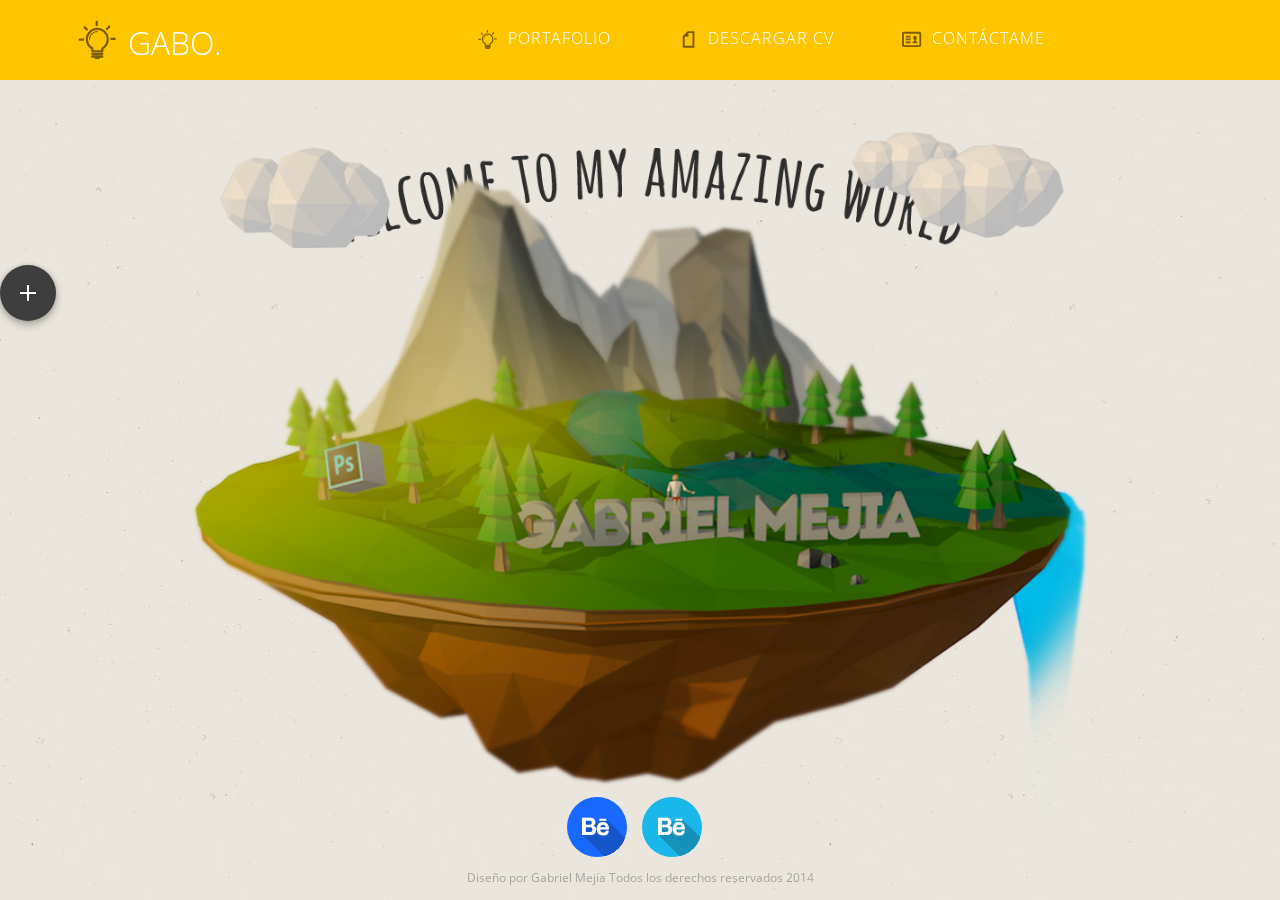
<file: index.html>
<!DOCTYPE html>
<html lang="es">
    <head>
        <meta charset="utf-8">
        <meta name="description" content="Portafolio Gabriel Mejía">
        <meta name="author" content="Gabriel Mejia">
        <meta name="viewport" content="width=device-width, minimum-scale=1, maximum-scale=1, user-scalable=no"> 
        
        <title>Portafolio Gabriel Mejia</title>
        <link href='http://fonts.googleapis.com/css?family=Open+Sans:400italic,700italic,400,700,300' rel='stylesheet' type='text/css'>
        <link rel="stylesheet" href="css/normalize.css">
        <link rel="stylesheet" href="css/estilos.css">
        <link rel="stylesheet" href="css/queries.css">
        <link rel="stylesheet" href="css/animate.css">
		<link rel="stylesheet" type="text/css" href="css/component.css" />
		<script src="js/modernizr.custom.js"></script>
        <script type="text/javascript" src="http://ajax.googleapis.com/ajax/libs/jquery/1.10.1/jquery.min.js"></script>
		<script src="js/wow.js"></script>
		<script>
		 new WOW().init();
		</script>
		
    </head>

<!---PRELOADER-->  
   
<div class='preloader'>
   <img src='images/loading.gif' alt='loading image'/>
    <h1>Cargando...</h1>
</div>
	
<!---//////PRELOADER-->  	

    <body>
		
<div id="st-container" class="st-container">
    <nav class="st-menu st-effect-4 wow fadeInDown" id="menu-4">
        <h2 class="icon icon-portafolio">Gabo</h2>
        <ul>
            <li><a class="icon icon-portafolio" href="#">Portafolio</a></li>
            <li><a class="icon icon-cv" href="#" target="_blank">Descargar CV</a></li>
            <li><a class="icon icon-contact" href="contactame.html" target="_top">Contáctame</a></li>
        </ul>
    </nav>
        
<!-- content push wrapper -->
<div class="st-pusher">

    <div class="st-content"><!-- this is the wrapper for the content -->
        <div class="st-content-inner"><!-- extra div for emulating position:fixed of the menu -->
				<div id="container" class="container wow fadeInDown" data-wow-duration='1s'>
					<ul id="scene" class="scene">
						<li class="layer welcome" data-depth="0.30"><img src="images/welcome.png"></li>
						<li class="layer isla" data-depth="0.40"><img src="images/p1.png"></li>
						<li class="layer cloud" data-depth="0.50"><img src="images/p4.png"></li>           
						<li class="layer cloud" data-depth="1.80"><img src="images/p2.png"></li>
						<li class="layer cloud2" data-depth="1.40"><img src="images/p3.png"></li>
					</ul>
				</div>
			
<!--
			<div class="landing">
				<img src="./images/p1%20original.png">			
			
			</div>
-->

		<div class="b1 botones">
			<img class="a01 ng" src="images/bt_compose2_2x.png">
			<img class="b01 ng" src="images/bt_speed_dial_2x.png">
		</div>
		
 
<!---SOCIAL MEDIA-->  
	<div class="social-media" data-wow-delay='1s'>
		<div class="icons-sm behance icon icon-behance"></div>
		<div class="icons-sm dribble icon icon-behance"></div>
	</div>			

<!---SOCIAL MEDIA-->  			
			
<!---DESKTOP MENU-->  

	<div class="menu-desktop animated fadeInDown wow">
		<h1 class="icon icon-portafolio">GABO.</h1>
		<nav>
			<ul>
				<li><a class="icon icon-portafolio" href="#">Portafolio</a></li>
				<li><a class="icon icon-cv" href="#">Descargar CV</a></li>
				<li><a class="icon icon-contact" href="contactame.html">Contáctame</a></li>
			</ul>
		</nav>
	</div>

<!---/////DESKTOP MENU-->  

        <div id="st-trigger-effects" class="btn_menu">
            <button data-effect="st-effect-4"><a class="icon-menu"></a></button>
        </div>        
            
<!---Footer-->  

            <footer>
                <h1>
                    Diseño por Gabriel Mejía Todos los derechos reservados 2014
                </h1>
            </footer>
            
<!---///Footer-->    


            <div class="main clearfix">
            </div><!-- /main -->
        </div><!-- /st-content-inner -->
    </div><!-- /st-content -->
</div><!-- /st-pusher -->
</div><!-- /st-container -->
    

	<!-- Scripts -->
    <script src="js/parallax.js"></script>
	<script>
	// Pretty simple huh?
	var scene = document.getElementById('scene');
	var parallax = new Parallax(scene);
	</script>
		<script src="js/classie.js"></script>
		<script src="js/sidebarEffects.js"></script>
		<script src="js/portafolio.js"></script>        

    </body>


</html>
</file>
<file: css/estilos.css>
@charset "UTF-8";

@font-face {
  font-family: "portafolio";
  src:url("../fonts/portafolio.eot");
  src:url("../fonts/portafolio.eot?#iefix") format("embedded-opentype"),
    url("../fonts/portafolio.woff") format("woff"),
    url("../fonts/portafolio.ttf") format("truetype"),
    url("../fonts/portafolio.svg#portafolio") format("svg");
  font-weight: normal;
  font-style: normal;
}

[data-icon]:before {
  font-family: "portafolio" !important;
  content: attr(data-icon);
  font-style: normal !important;
  font-weight: normal !important;
  font-variant: normal !important;
  text-transform: none !important;
  speak: none;
  line-height: 1;
  -webkit-font-smoothing: antialiased;
  -moz-osx-font-smoothing: grayscale;
}

[class^="icon-"]:before,
[class*=" icon-"]:before {
  font-family: "portafolio" !important;
  font-style: normal !important;
  font-weight: normal !important;
  font-variant: normal !important;
  text-transform: none !important;
  speak: none;
  line-height: 1;
  -webkit-font-smoothing: antialiased;
  -moz-osx-font-smoothing: grayscale;
}

.icon-menu:before {
  content: "a";
    font-size: 2em;
}
.icon-cv:before {
  content: "b";
}
.icon-portafolio:before {
  content: "d";
}
.icon-contact:before {
  content: "e";
}
.icon-behance:before {
  content: "f";
}

.icon:before{
	speak: none;
	font-style: normal;
	font-weight: normal;
	font-variant: normal;
	text-transform: none;
	line-height: 1;
	vertical-align: bottom;
	margin-right: 0.5em;
	font-size: 1.2em;
	-webkit-font-smoothing: antialiased;
}


/*PRE LOADER*/

.preloader {
    display: block;
    position: fixed;
    width: 100%;
    height: 100%;
    z-index: 9999;
    background: #ffc600;
    top: 0;
    left: 0;
 }

.preloader img{
    position: absolute;
    width: 30px;
    top: 50%;
    left: 50%; 
	margin: -25px -15px;
    align-content: center;
}

.preloader h1{
    position: relative;
    top: 50%;
    text-align: center;
    font-weight: 200;
    letter-spacing: -3px;
    color: rgba(0, 0, 0, 0.6);
}

/* END OF PRE LOADER*/


body{
    font-family: "Open Sans";
    font-size: 16px;

}

html, html a {
    -webkit-font-smoothing: antialiased !important;

}

.st-menu{
    padding: 0 6em 0 2em ;
    position: absolute;
    top: 1em;
    left: 1em;
    z-index: 3;
}

.st-menu ul{
    list-style: none;
    margin: 0;
    padding: 0;
    position: absolute;
    left: 0;

}

.st-menu ul li{
    display: inline-block;
    margin: 0 1em 0 0;
    width: 250px;
}

.st-menu ul li a{
    color: #c2c2c2;
    display: block;
    padding: 0.5em 0.8em;
    text-decoration: none;
    transition: .8s;
}

.st-menu ul li a:hover{
    color: #858585;
}



.social-media{
	position: fixed;
	z-index: 99999;
	bottom: 0%;
	width: 100%;
	padding: 0 0 2.4em 0;
	text-align: center;
}

.icons-sm{
	display: inline-block;
    text-decoration: none;
    text-align: center;
    color: white;
	width: 60px;
    height: 60px;
    overflow: hidden;
	margin-right: .5em;
    -webkit-border-radius: 50%;
    -moz-border-radius: 50%;
    border-radius: 50%;
	z-index: 5;
	font-size: 1.4em;
}

.behance{
	background-color: #1769FF;
	padding: 0.6em .7em;
/*
	text-shadow: rgb(21,82,194) 1px 1px,
    rgb(21,82,194) 2px 2px, rgb(21,82,194) 3px 3px,    rgb(21,82,194) 4px 4px,    rgb(21,82,194) 5px 5px,    rgb(21,82,194) 6px 6px,    rgb(21,82,194) 7px 7px,    rgb(21,82,194) 8px 8px,    rgb(21,82,194) 9px 9px,    rgb(21,82,194) 10px 10px,    rgb(21,82,194) 11px 11px,    rgb(21,82,194) 12px 12px,    rgb(21,82,194) 13px 13px,   rgb(21,82,194) 14px 14px,    rgb(21,82,194) 15px 15px,    rgb(21,82,194) 16px 16px,    rgb(21,82,194) 17px 17px,    rgb(21,82,194) 18px 18px,    rgb(21,82,194) 19px 19px,    rgb(21,82,194) 20px 20px,    rgb(21,82,194) 21px 21px,    rgb(21,82,194) 22px 22px,    rgb(21,82,194) 23px 23px,    rgb(21,82,194) 24px 24px,    rgb(21,82,194) 25px 25px,    rgb(21,82,194) 26px 26px,    rgb(21,82,194) 27px 27px,    rgb(21,82,194) 28px 28px,    rgb(21,82,194) 29px 29px,  rgb(21,82,194) 30px 30px,    rgb(21,82,194) 31px 31px,    rgb(21,82,194) 32px 32px,    rgb(21,82,194) 33px 33px,    rgb(21,82,194) 34px 34px,    rgb(21,82,194) 35px 35px,    rgb(21,82,194) 36px 36px,    rgb(21,82,194) 37px 37px,    rgb(21,82,194) 38px 38px,    rgb(21,82,194) 39px 39px,    rgb(21,82,194) 40px 40px,    rgb(21,82,194) 41px 41px,    rgb(21,82,194) 42px 42px,    rgb(21,82,194) 43px 43px,    rgb(21,82,194) 44px 44px,    rgb(21,82,194) 45px 45px,    rgb(21,82,194) 46px 46px,    rgb(21,82,194) 47px 47px,    rgb(21,82,194) 48px 48px,    rgb(21,82,194) 49px 49px,    rgb(21,82,194) 50px 50px,    rgb(21,82,194) 51px 51px,    rgb(21,82,194) 52px 52px,    rgb(21,82,194) 53px 53px,    rgb(21,82,194) 54px 54px,    rgb(21,82,194) 55px 55px,    rgb(21,82,194) 56px 56px,    rgb(21,82,194) 57px 57px,    rgb(21,82,194) 58px 58px,    rgb(21,82,194) 59px 59px,    rgb(21,82,194) 60px 60px,    rgb(21,82,194) 61px 61px,    rgb(21,82,194) 62px 62px,    rgb(21,82,194) 63px 63px,    rgb(21,82,194) 64px 64px,    rgb(21,82,194) 65px 65px,    rgb(21,82,194) 66px 66px,    rgb(21,82,194) 67px 67px,    rgb(21,82,194) 68px 68px,    rgb(21,82,194) 69px 69px,    rgb(21,82,194) 70px 70px,    rgb(21,82,194) 71px 71px,    rgb(21,82,194) 72px 72px,    rgb(21,82,194) 73px 73px,    rgb(21,82,194) 74px 74px,    rgb(21,82,194) 75px 75px,    rgb(21,82,194) 76px 76px,    rgb(21,82,194) 77px 77px,    rgb(21,82,194) 78px 78px,    rgb(21,82,194) 79px 79px,    rgb(21,82,194) 80px 80px,    rgb(21,82,194) 81px 81px,    rgb(21,82,194) 82px 82px,    rgb(21,82,194) 83px 83px,    rgb(21,82,194) 84px 84px,    rgb(21,82,194) 85px 85px,    rgb(21,82,194) 86px 86px,    rgb(21,82,194) 87px 87px,    rgb(21,82,194) 88px 88px,    rgb(21,82,194) 89px 89px,    rgb(21,82,194) 90px 90px,    rgb(21,82,194) 91px 91px,    rgb(21,82,194) 92px 92px,    rgb(21,82,194) 93px 93px,    rgb(21,82,194) 94px 94px,    rgb(21,82,194) 95px 95px,    rgb(21,82,194) 96px 96px,    rgb(21,82,194) 97px 97px,    rgb(21,82,194) 98px 98px,    rgb(21,82,194) 99px 99px,    rgb(21,82,194) 100px 100px;
*/

}

.dribble{
	background-color: #1AB7EA;
	padding: 0.6em .7em;

}



img {
  display: block;
  width: 100%;
}


button{
    border: none;
	padding: 0.6em 0.6em;
	background: #ffc600;
	color: #fff;
	font-family: 'Open Sans', Calibri, Arial, sans-serif;
	font-size: 1em;
	letter-spacing: 1px;
	text-transform: uppercase;
	cursor: pointer;
	display: inline-block;
    border-right: 1px solid rgba(255, 255, 255, 0.3);
}


/*menu desktop*/


.menu-desktop{
	height: 80px;
	position: absolute;
	top: 0;
    padding: 0 15% 0 2em ;
    z-index: 3;
	text-align: right;
	width: 100%;
	-webkit-animation-delay:.7s;
	-moz-animation-delay:.7s;
	-o-animation-delay:.7s;
	-ms-animation-delay:.7s;
	overflow: hidden;
}

.menu-desktop h1{
	text-align: left;
	position: fixed;
	color: white;
	font-weight: 100;
	top: 0;
	left: 10%;
}


.menu-desktop h1:before{
    color: #7d5b00;
	font-size: 1.2em;
	position: absolute;
	margin: 0 -50px;
}

.menu-desktop ul{
    list-style: none;
    padding: 0.7em;
    position: relative;
    left: 0;

}

.menu-desktop ul li{
	display: inline;
	margin: 0 0 0 0;
}

.menu-desktop ul li a{
    padding: 2em 2em;
    text-decoration: none;
    transition: .8s;
	outline: none;
	color: white;
	text-transform: uppercase;
	letter-spacing: 1px;
	font-weight: 100;
	-webkit-transition: background 0.3s, box-shadow 0.3s;
	transition: background 0.3s, box-shadow 0.3s;
}

.menu-desktop ul li a:before{
    color: #7d5b00;
	font-size: 1.2em;
}

.menu-desktop ul li a:hover {
	background: rgba(0,0,0,0.2);
	box-shadow: inset 0 -1px rgba(0,0,0,0);
	color: #fff;
}




/* END menu desktop*/



.btn_menu {
    position: absolute;
    top: 0;
    left: 0;
    width: 100%;
    background-color: #ffc600;
}

.container {
	margin: 0 auto;
	padding: 85px 0 0 0;
	width: 100%;
	max-width: 900px;
/*	max-height: 50%;*/
}


.scene {
  padding: 0;
  margin: 0;
}


.scene,
.layer {
  display: block;
/*  height: 100%;*/
  width: 100%;
  padding: 0;
  margin: 0;
}


.isla{
    padding-top: 10%;
}

.cloud2{
/*    padding: 0 0 0 0;*/
}

.welcome{
	padding: 5% 0 0 0;
}




footer{
    z-index: 1;        
    position: fixed;
    padding: 10px 0px 0.4em 0px;
    bottom: 0;
    margin: 0 auto;
    width: 100%;
}

footer h1{
    font-weight: 400;
    font-size: 12px;
    color: rgba(0, 0, 0, 0.3);
    letter-spacing: px;
    text-align: center;
}



.wraper {
	position: absolute;
	text-align: center;
	width: 100%;
	height: 100%;
}

.landing {
	position: absolute;
	margin: 0 auto;
	float: none;
	max-height: 100%;
	background-color: red;
	
}

.botones {
	border: none;
	border-radius: 50%;
	box-shadow: 0 0 4px rgba(0,0,0,.14),0 4px 8px rgba(0,0,0,.28);
	box-sizing: content-box;
	cursor: pointer;
	outline: none;
	padding: 0;
	pointer-events: auto;
	position: relative;
	-webkit-user-drag: none;
	-webkit-transform: scale(1) rotate(360deg);
	transform: scale(1) rotate(360deg);
	-webkit-transition: -webkit-transform 150ms cubic-bezier(.4,0,1,1);
	transition: transform 150ms cubic-bezier(.4,0,1,1);
}

.b1 {
	background-color: #3e3e3e;
	height: 56px;
	width: 56px;
	position: relative;
	-webkit-transition: all .5s cubic-bezier(.4,0,.2,1);
	transition: all .5s cubic-bezier(.4,0,.2,1);
}

.b1:hover{
	background-color: #fedb31;
}

.ng {
	background-size: 24px;
	display: block;
	height: 24px;
	margin: auto;
	width: 24px;
	-webkit-user-drag: none;
}


.a01, .b01{
	left: 0;
	margin-left: 16px;
	margin-top: 16px;
	position: absolute;
	top: 0;
	-webkit-transition: all .5s cubic-bezier(.4,0,.2,1);
	transition: all .5s cubic-bezier(.4,0,.2,1);
}


.a01{
	visibility: hidden;
	background-image: url(../images/bt_compose2_2x.png);
}

.b01{
	background-image: url(../images/bt_speed_dial_2x.png);
}

.a01:hover{
	-webkit-transform: rotate(180deg);
	transform: rotate(180deg);
}

.b01:hover{
/*	opacity: 0;*/
	-webkit-transform: rotate(180deg);
	transform: rotate(180deg);
}
</file>
<file: css/queries.css>
/*Desktopmedia query*/


@media screen and (max-width:960px){
    body{
        background-size: 80%;      
    }
    
    .container{
        max-width: 70%;
        margin: 0 auto;
    }

    footer h1{
        font-size: 12px;
    }
	
}
    
  /*TABLET media query*/

@media screen and (min-width:960px){
	
	button{
		visibility: hidden;
	}
	
	.btn_menu{
		height: 80px;
	}
	
}
    
@media screen and (max-width:960px){
    body{
        background-size: 80%;      
    }
    

    .btn_menu{
        visibility: visible;
    }
    
    
    .container{
        max-width: 80%;
        padding-top: 30%;
        margin: 0 auto;
        max-height: 100%;
    }

    
    .menu-desktop{
        display: none;
    }
    

    footer h1{
        font-size: 12px;
    }
    
    
/*Mobile media query*/
    
@media screen and (max-width:480px){
    
    .container{
        max-width: 90%;
		max-height: 50%;
        padding-top: 40%;
        margin: 0 auto;
    }
        
    .menu-desktop{
        display: none;
    }
        

    footer h1{
        font-size: 12px;
        display: none;
    }
</file>
<file: css/component.css>
*,
*:after,
*::before {
	-moz-box-sizing: border-box;
	box-sizing: border-box;
}

html,
body,
.st-container,
.st-pusher,
.st-content {
	height: 100%;
    -webkit-overflow-scrolling: touch;
}

.st-content {
	overflow-y: scroll;
    background: #d5d4d5;
	background-image: url(../images/background.jpg)
}

.st-content,
.st-content-inner {
	position: relative;
}

.st-container {
	position: relative;
	overflow: hidden;
}

.st-pusher {
	position: relative;
	left: 0;
	z-index: 99;
	height: 100%;
	-webkit-transition: -webkit-transform 0.5s;
	transition: transform 0.5s;
}

.st-pusher::after {
	position: absolute;
	top: 0;
	right: 0;
	width: 0;
	height: 0;
	background: rgba(0,0,0,0.2);
	content: '';
	opacity: 0;
	-webkit-transition: opacity 0.5s, width 0.1s 0.5s, height 0.1s 0.5s;
	transition: opacity 0.5s, width 0.1s 0.5s, height 0.1s 0.5s;
}

.st-menu-open .st-pusher::after {
	width: 100%;
	height: 100%;
	opacity: 1;
	-webkit-transition: opacity 0.5s;
	transition: opacity 0.5s;
}

.st-menu {
	position: absolute;
	top: 0;
	left: 0;
	z-index: 100;
	visibility: hidden;
	width: 250px;
	height: 100%;
	background: #ffc600;
	-webkit-transition: all 0.5s;
	transition: all 0.5s;
}

.st-menu::after {
	position: absolute;
	top: 0;
	right: 0;
	width: 100%;
	height: 100%;
	background: rgba(0,0,0,0.2);
	content: '';
	opacity: 1;
	-webkit-transition: opacity 0.5s;
	transition: opacity 0.5s;
}

.st-menu-open .st-menu::after {
	width: 0;
	height: 0;
	opacity: 0;
	-webkit-transition: opacity 0.5s, width 0.1s 0.5s, height 0.1s 0.5s;
	transition: opacity 0.5s, width 0.1s 0.5s, height 0.1s 0.5s;
}

/* content style */

.st-menu ul {
	margin: 0;
	padding: 0;
	list-style: none;
}

.st-menu h2 {
	margin: 0;
	padding: 1em 0em;
	color: rgba(0,0,0,0.4);
	text-shadow: 0 0 1px rgba(0,0,0,0.1);
	font-weight: 300;
	font-size: 2em;
}

.st-menu ul li a {
	display: block;
	padding: 1em 1em 1em 1.2em;
	outline: none;
	box-shadow: inset 0 -1px rgba(0,0,0,0.2);
	color: white;
	text-transform: uppercase;
	text-shadow: 0 0 1px rgba(255,255,255,0.1);
	letter-spacing: 1px;
	font-weight: 100;
	-webkit-transition: background 0.3s, box-shadow 0.3s;
	transition: background 0.3s, box-shadow 0.3s;
}

.st-menu ul li a:before{
    color: #7d5b00;
}

.st-menu ul li:first-child a {
	box-shadow: inset 0 -1px rgba(0,0,0,0.2), inset 0 1px rgba(0,0,0,0.2);
}

.st-menu ul li a:hover {
	background: rgba(0,0,0,0.2);
	box-shadow: inset 0 -1px rgba(0,0,0,0);
	color: #fff;
}

/* Individual effects */

/* Effect 1: Slide in on top */
.st-effect-1.st-menu {
	visibility: visible;
	-webkit-transform: translate3d(-100%, 0, 0);
	transform: translate3d(-100%, 0, 0);
}

.st-effect-1.st-menu-open .st-effect-1.st-menu {
	visibility: visible;
	-webkit-transform: translate3d(0, 0, 0);
	transform: translate3d(0, 0, 0);
}

.st-effect-1.st-menu::after {
	display: none;
}

/* Effect 2: Reveal */
.st-effect-2.st-menu-open .st-pusher {
	-webkit-transform: translate3d(300px, 0, 0);
	transform: translate3d(300px, 0, 0);
}

.st-effect-2.st-menu {
	z-index: 1;
}

.st-effect-2.st-menu-open .st-effect-2.st-menu {
	visibility: visible;
	-webkit-transition: -webkit-transform 0.5s;
	transition: transform 0.5s;
}

.st-effect-2.st-menu::after {
	display: none;
}

/* Effect 3: Push*/
.st-effect-3.st-menu-open .st-pusher {
	-webkit-transform: translate3d(300px, 0, 0);
	transform: translate3d(300px, 0, 0);
}

.st-effect-3.st-menu {
	-webkit-transform: translate3d(-100%, 0, 0);
	transform: translate3d(-100%, 0, 0);
}

.st-effect-3.st-menu-open .st-effect-3.st-menu {
	visibility: visible;
	-webkit-transition: -webkit-transform 0.5s;
	transition: transform 0.5s;
}

.st-effect-3.st-menu::after {
	display: none;
}

/* Effect 4: Slide along */
.st-effect-4.st-menu-open .st-pusher {
	-webkit-transform: translate3d(250px, 0, 0);
	transform: translate3d(250px, 0, 0);
}

.st-effect-4.st-menu {
	z-index: 1;
	-webkit-transform: translate3d(-50%, 0, 0);
	transform: translate3d(-50%, 0, 0);
}

.st-effect-4.st-menu-open .st-effect-4.st-menu {
	visibility: visible;
	-webkit-transition: -webkit-transform 0.5s;
	transition: transform 0.5s;
	-webkit-transform: translate3d(0, 0, 0);
	transform: translate3d(0, 0, 0);
}

.st-effect-4.st-menu::after {
	display: none;
}

/* Effect 5: Reverse slide out */
.st-effect-5.st-menu-open .st-pusher {
	-webkit-transform: translate3d(300px, 0, 0);
	transform: translate3d(300px, 0, 0);
}

.st-effect-5.st-menu {
	z-index: 1;
	-webkit-transform: translate3d(50%, 0, 0);
	transform: translate3d(50%, 0, 0);
}

.st-effect-5.st-menu-open .st-effect-5.st-menu {
	visibility: visible;
	-webkit-transition: -webkit-transform 0.5s;
	transition: transform 0.5s;
	-webkit-transform: translate3d(0, 0, 0);
	transform: translate3d(0, 0, 0);
}

/* Effect 6: Rotate pusher */

.st-effect-6.st-container {
	-webkit-perspective: 1500px;
	perspective: 1500px;
}

.st-effect-6 .st-pusher {
	-webkit-transform-origin: 0% 50%;
	transform-origin: 0% 50%;
	-webkit-transform-style: preserve-3d;
	transform-style: preserve-3d;
}

.st-effect-6.st-menu-open .st-pusher {
	-webkit-transform: translate3d(300px, 0, 0) rotateY(-15deg);
	transform: translate3d(300px, 0, 0) rotateY(-15deg);
}

.st-effect-6.st-menu {
	-webkit-transform: translate3d(-100%, 0, 0);
	transform: translate3d(-100%, 0, 0);
	-webkit-transform-origin: 100% 50%;
	transform-origin: 100% 50%;
	-webkit-transform-style: preserve-3d;
	transform-style: preserve-3d;
}

.st-effect-6.st-menu-open .st-effect-6.st-menu {
	visibility: visible;
	-webkit-transition: -webkit-transform 0.5s;
	transition: transform 0.5s;
	-webkit-transform: translate3d(-100%, 0, 0) rotateY(15deg);
	transform: translate3d(-100%, 0, 0) rotateY(15deg);
}

.st-effect-6.st-menu::after {
	display: none;
}

/* Effect 7: 3D rotate in */

.st-effect-7.st-container {
	-webkit-perspective: 1500px;
	perspective: 1500px;
	-webkit-perspective-origin: 0% 50%;
	perspective-origin: 0% 50%;
}

.st-effect-7 .st-pusher {
	-webkit-transform-style: preserve-3d;
	transform-style: preserve-3d;
}

.st-effect-7.st-menu-open .st-pusher {
	-webkit-transform: translate3d(300px, 0, 0);
	transform: translate3d(300px, 0, 0);
}

.st-effect-7.st-menu {
	-webkit-transform: translate3d(-100%, 0, 0) rotateY(-90deg);
	transform: translate3d(-100%, 0, 0) rotateY(-90deg);
	-webkit-transform-origin: 100% 50%;
	transform-origin: 100% 50%;
	-webkit-transform-style: preserve-3d;
	transform-style: preserve-3d;
}

.st-effect-7.st-menu-open .st-effect-7.st-menu {
	visibility: visible;
	-webkit-transition: -webkit-transform 0.5s;
	transition: transform 0.5s;
	-webkit-transform: translate3d(-100%, 0, 0) rotateY(0deg);
	transform: translate3d(-100%, 0, 0) rotateY(0deg);
}

/* Effect 8: 3D rotate out */

.st-effect-8.st-container {
	-webkit-perspective: 1500px;
	perspective: 1500px;
	-webkit-perspective-origin: 0% 50%;
	perspective-origin: 0% 50%;
}

.st-effect-8 .st-pusher {
	-webkit-transform-style: preserve-3d;
	transform-style: preserve-3d;
}

.st-effect-8.st-menu-open .st-pusher {
	-webkit-transform: translate3d(300px, 0, 0);
	transform: translate3d(300px, 0, 0);
}

.st-effect-8.st-menu {
	-webkit-transform: translate3d(-100%, 0, 0) rotateY(90deg);
	transform: translate3d(-100%, 0, 0) rotateY(90deg);
	-webkit-transform-origin: 100% 50%;
	transform-origin: 100% 50%;
	-webkit-transform-style: preserve-3d;
	transform-style: preserve-3d;
}

.st-effect-8.st-menu-open .st-effect-8.st-menu {
	visibility: visible;
	-webkit-transition: -webkit-transform 0.5s;
	transition: transform 0.5s;
	-webkit-transform: translate3d(-100%, 0, 0) rotateY(0deg);
	transform: translate3d(-100%, 0, 0) rotateY(0deg);
}

.st-effect-8.st-menu::after {
	display: none;
}

/* Effect 9: Scale down pusher */

.st-effect-9.st-container {
	-webkit-perspective: 1500px;
	perspective: 1500px;
}

.st-effect-9 .st-pusher {
	-webkit-transform-style: preserve-3d;
	transform-style: preserve-3d;
}

.st-effect-9.st-menu-open .st-pusher {
	-webkit-transform: translate3d(0, 0, -300px);
	transform: translate3d(0, 0, -300px);
}

.st-effect-9.st-menu {
	opacity: 1;
	-webkit-transform: translate3d(-100%, 0, 0);
	transform: translate3d(-100%, 0, 0);
}

.st-effect-9.st-menu-open .st-effect-9.st-menu {
	visibility: visible;
	-webkit-transition: -webkit-transform 0.5s;
	transition: transform 0.5s;
	-webkit-transform: translate3d(0, 0, 0);
	transform: translate3d(0, 0, 0);
}

.st-effect-9.st-menu::after {
	display: none;
}

/* Effect 10: Scale up */

.st-effect-10.st-container {
	-webkit-perspective: 1500px;
	perspective: 1500px;
	-webkit-perspective-origin: 0% 50%;
	perspective-origin: 0% 50%;
}

.st-effect-10.st-menu-open .st-pusher {
	-webkit-transform: translate3d(300px, 0, 0);
	transform: translate3d(300px, 0, 0);
}

.st-effect-10.st-menu {
	z-index: 1;
	opacity: 1;
	-webkit-transform: translate3d(0, 0, -300px);
	transform: translate3d(0, 0, -300px);
}

.st-effect-10.st-menu-open .st-effect-10.st-menu {
	visibility: visible;
	-webkit-transition: -webkit-transform 0.5s;
	transition: transform 0.5s;
	-webkit-transform: translate3d(0, 0, 0);
	transform: translate3d(0, 0, 0);
}

/* Effect 11: Scale and rotate pusher */

.st-effect-11.st-container {
	-webkit-perspective: 1500px;
	perspective: 1500px;
}

.st-effect-11 .st-pusher {
	-webkit-transform-style: preserve-3d;
	transform-style: preserve-3d;
}

.st-effect-11.st-menu-open .st-pusher {
	-webkit-transform: translate3d(100px, 0, -600px) rotateY(-20deg);
	transform: translate3d(100px, 0, -600px) rotateY(-20deg);
}

.st-effect-11.st-menu {
	opacity: 1;
	-webkit-transform: translate3d(-100%, 0, 0);
	transform: translate3d(-100%, 0, 0);
}

.st-effect-11.st-menu-open .st-effect-11.st-menu {
	visibility: visible;
	-webkit-transition: -webkit-transform 0.5s;
	transition: transform 0.5s;
	-webkit-transform: translate3d(0, 0, 0);
	transform: translate3d(0, 0, 0);
}

.st-effect-11.st-menu::after {
	display: none;
}

/* Effect 12: Open door */

.st-effect-12.st-container {
	-webkit-perspective: 1500px;
	perspective: 1500px;
}

.st-effect-12 .st-pusher {
	-webkit-transform-origin: 100% 50%;
	transform-origin: 100% 50%;
	-webkit-transform-style: preserve-3d;
	transform-style: preserve-3d;
}

.st-effect-12.st-menu-open .st-pusher {
	-webkit-transform: rotateY(-10deg);
	transform: rotateY(-10deg);
}

.st-effect-12.st-menu {
	opacity: 1;
	-webkit-transform: translate3d(-100%, 0, 0);
	transform: translate3d(-100%, 0, 0);
}

.st-effect-12.st-menu-open .st-effect-12.st-menu {
	visibility: visible;
	-webkit-transition: -webkit-transform 0.5s;
	transition: transform 0.5s;
	-webkit-transform: translate3d(0, 0, 0);
	transform: translate3d(0, 0, 0);
}

.st-effect-12.st-menu::after {
	display: none;
}

/* Effect 13: Fall down */

.st-effect-13.st-container {
	-webkit-perspective: 1500px;
	perspective: 1500px;
	-webkit-perspective-origin: 0% 50%;
	perspective-origin: 0% 50%;
}

.st-effect-13.st-menu-open .st-pusher {
	-webkit-transform: translate3d(300px, 0, 0);
	transform: translate3d(300px, 0, 0);
}

.st-effect-13.st-menu {
	z-index: 1;
	opacity: 1;
	-webkit-transform: translate3d(0, -100%, 0);
	transform: translate3d(0, -100%, 0);
}

.st-effect-13.st-menu-open .st-effect-13.st-menu {
	visibility: visible;
	-webkit-transition-timing-function: ease-in-out;
	transition-timing-function: ease-in-out;
	-webkit-transition-property: -webkit-transform;
	transition-property: transform;
	-webkit-transform: translate3d(0, 0, 0);
	transform: translate3d(0, 0, 0);
	-webkit-transition-speed: 0.2s;
	transition-speed: 0.2s;
}

/* Effect 14: Delayed 3D rotate */

.st-effect-14.st-container {
	-webkit-perspective: 1500px;
	perspective: 1500px;
	-webkit-perspective-origin: 0% 50%;
	perspective-origin: 0% 50%;
}

.st-effect-14 .st-pusher {
	-webkit-transform-style: preserve-3d;
	transform-style: preserve-3d;
}

.st-effect-14.st-menu-open .st-pusher {
	-webkit-transform: translate3d(300px, 0, 0);
	transform: translate3d(300px, 0, 0);
}

.st-effect-14.st-menu {
	-webkit-transform: translate3d(-100%, 0, 0) rotateY(90deg);
	transform: translate3d(-100%, 0, 0) rotateY(90deg);
	-webkit-transform-origin: 0% 50%;
	transform-origin: 0% 50%;
	-webkit-transform-style: preserve-3d;
	transform-style: preserve-3d;
}

.st-effect-14.st-menu-open .st-effect-14.st-menu {
	visibility: visible;
	-webkit-transition-delay: 0.1s;
	transition-delay: 0.1s;
	-webkit-transition-timing-function: ease-in-out;
	transition-timing-function: ease-in-out;
	-webkit-transition-property: -webkit-transform;
	transition-property: transform;
	-webkit-transform: translate3d(-100%, 0, 0) rotateY(0deg);
	transform: translate3d(-100%, 0, 0) rotateY(0deg);
}

/* Fallback example for browsers that don't support 3D transforms (and no JS fallback) */
.no-csstransforms3d .st-pusher,
.no-js .st-pusher {
	padding-left: 300px;
}




/*****************/
/*****************/
/*AQUI COMIENZA EL FORMULARIO DE CONTACTO*/
/*****************/
/*****************/
</file>
